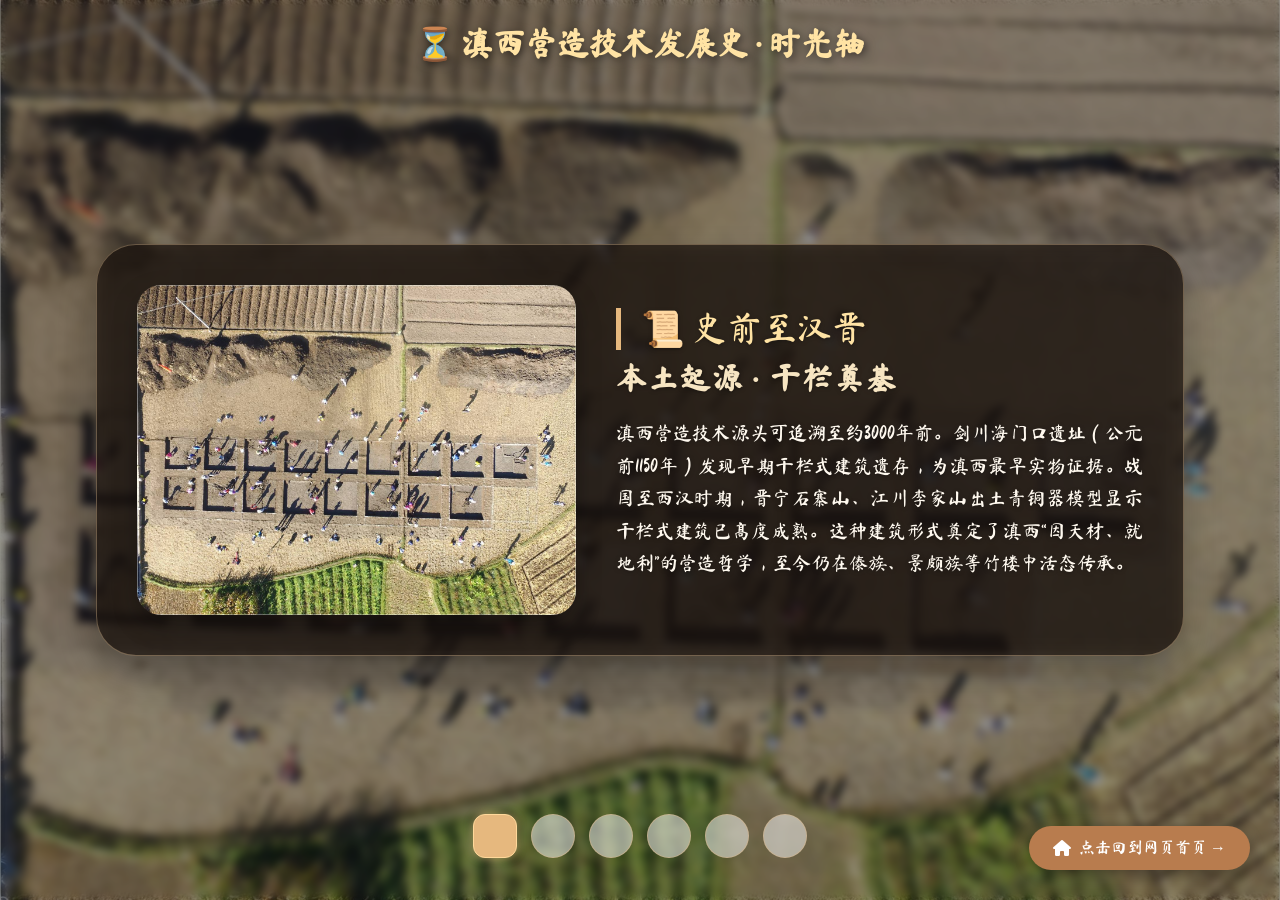
<file: timeline.html>
<!DOCTYPE html>
<html lang="zh-CN">
<head>
  <meta charset="UTF-8">
  <meta name="viewport" content="width=device-width, initial-scale=1.0">
  <title>滇西营造技术发展史 - 时光轴</title>
  <link href="https://fonts.googleapis.com/css2?family=Ma+Shan+Zheng&display=swap" rel="stylesheet">
  <link rel="stylesheet" href="https://cdnjs.cloudflare.com/ajax/libs/font-awesome/6.5.1/css/all.min.css">
  <style>
    * {
      margin: 0;
      padding: 0;
      box-sizing: border-box;
    }

    body {
      font-family: 'Ma Shan Zheng', 'Segoe UI', cursive;
      overflow: hidden;
    }

    /* ========== 全屏沉浸式时间轴样式 ========== */
    .timeline-section {
      position: relative;
      width: 100%;
      height: 100vh;
      overflow: hidden;
    }

    .timeline-title {
      position: absolute;
      top: 25px;
      left: 0;
      right: 0;
      z-index: 15;
      text-align: center;
      font-size: clamp(1.5rem, 4vw, 2rem);
      color: #FFE3A4;
      margin: 0;
      font-family: "Ma Shan Zheng", cursive;
      text-shadow: 2px 2px 8px rgba(0,0,0,0.5);
      pointer-events: none;
    }

    /* 滑动容器 - 全屏 */
    .timeline-slider-container {
      position: relative;
      width: 100%;
      height: 100vh;
      overflow-x: auto;
      overflow-y: hidden;
      scroll-snap-type: x mandatory;
      scroll-behavior: smooth;
      cursor: grab;
      background-size: cover;
      background-position: center;
      background-repeat: no-repeat;
      transition: background-image 0.4s ease-out;
    }

    .timeline-slider-container:active {
      cursor: grabbing;
    }

    /* 隐藏滚动条 */
    .timeline-slider-container::-webkit-scrollbar {
      display: none;
    }
    .timeline-slider-container {
      -ms-overflow-style: none;
      scrollbar-width: none;
    }

    /* 滑动轨道 */
    .timeline-track-slider {
      display: flex;
      flex-direction: row;
      align-items: center;
      height: 100vh;
      width: max-content;
      padding: 0;
    }

    /* 单个时期卡片 */
    .timeline-era-card {
      scroll-snap-align: start;
      width: 100vw;
      height: 100vh;
      flex-shrink: 0;
      display: flex;
      align-items: center;
      justify-content: center;
      background: rgba(0, 0, 0, 0.4);
      backdrop-filter: blur(4px);
    }

    /* 卡片内容容器 */
    .era-content-split {
      display: flex;
      flex-wrap: wrap;
      gap: 40px;
      max-width: 1100px;
      width: 85%;
      margin: 0 auto;
      padding: 40px;
      background: rgba(30, 22, 16, 0.7);
      border-radius: 40px;
      backdrop-filter: blur(8px);
      border: 1px solid rgba(210, 180, 140, 0.4);
      box-shadow: 0 20px 40px rgba(0,0,0,0.3);
    }

    .era-image-box {
      flex: 1;
      min-width: 240px;
      border-radius: 24px;
      overflow: hidden;
      box-shadow: 0 10px 25px rgba(0,0,0,0.3);
    }

    .era-image-box img {
      width: 100%;
      height: 100%;
      max-height: 380px;
      object-fit: cover;
      display: block;
      transition: transform 0.4s ease;
    }

    .era-image-box img:hover {
      transform: scale(1.03);
    }

    .era-text-box {
      flex: 1.2;
      min-width: 260px;
      display: flex;
      flex-direction: column;
      justify-content: center;
      color: #fff9ef;
      text-shadow: 0 1px 4px rgba(0,0,0,0.4);
    }

    .era-period {
      font-size: 2.2rem;
      font-family: "Ma Shan Zheng", cursive;
      color: #FFE3A4;
      margin-bottom: 12px;
      border-left: 5px solid #e6b87e;
      padding-left: 20px;
    }

    .era-title {
      font-size: 1.9rem;
      font-weight: bold;
      margin-bottom: 20px;
      letter-spacing: 2px;
      color: #f7e5c2;
    }

    .era-desc {
      font-size: 1.2rem;
      line-height: 1.7;
      text-align: justify;
      margin-bottom: 12px;
    }

    /* 底部进度指示点 */
    .timeline-dots {
      position: absolute;
      bottom: 30px;
      left: 0;
      right: 0;
      display: flex;
      justify-content: center;
      gap: 14px;
      z-index: 20;
      padding: 12px 0;
    }

    .dot {
      width: 10px;
      height: 10px;
      border-radius: 50%;
      background: rgba(255, 255, 255, 0.5);
      cursor: pointer;
      transition: all 0.3s ease;
      border: 1px solid rgba(210, 180, 140, 0.6);
    }

    .dot.active {
      width: 28px;
      border-radius: 12px;
      background: #e6b87e;
      border-color: #ffd89a;
      box-shadow: 0 0 8px rgba(230, 184, 126, 0.6);
    }

    .dot:hover {
      background: rgba(230, 184, 126, 0.8);
      transform: scale(1.2);
    }

    /* 滑动引导提示 */
    .swipe-hint {
      position: absolute;
      bottom: 100px;
      left: 50%;
      transform: translateX(-50%);
      background: rgba(0,0,0,0.6);
      backdrop-filter: blur(8px);
      padding: 8px 20px;
      border-radius: 40px;
      color: #FFE3A4;
      font-size: 0.85rem;
      font-family: "Ma Shan Zheng", cursive;
      white-space: nowrap;
      animation: fadeOut 3s ease forwards;
      pointer-events: none;
      border: 1px solid rgba(210, 180, 140, 0.5);
    }

    @keyframes fadeOut {
      0% { opacity: 1; }
      70% { opacity: 1; }
      100% { opacity: 0; visibility: hidden; }
    }

    /* 返回首页按钮 */
    .back-home-btn {
      position: fixed;
      bottom: 30px;
      right: 30px;
      z-index: 30;
      background: #b87c4e;
      border: none;
      color: white;
      font-size: 1rem;
      font-family: "Ma Shan Zheng", cursive;
      padding: 12px 24px;
      border-radius: 40px;
      cursor: pointer;
      transition: all 0.3s ease;
      box-shadow: 0 4px 15px rgba(0,0,0,0.3);
      display: flex;
      align-items: center;
      gap: 8px;
      text-decoration: none;
    }

    .back-home-btn:hover {
      background: #9b5e32;
      transform: scale(1.03);
    }

    @media (max-width: 780px) {
      .era-content-split {
        flex-direction: column;
        padding: 25px;
        gap: 20px;
        width: 90%;
      }
      .era-period {
        font-size: 1.6rem;
      }
      .era-title {
        font-size: 1.4rem;
      }
      .era-desc {
        font-size: 0.9rem;
      }
      .back-home-btn {
        bottom: 20px;
        right: 20px;
        padding: 8px 18px;
        font-size: 0.85rem;
      }
    }
	
	/* ========== 白板触屏优化 ========== */

/* 1. 增大所有可点击区域（触屏友好） */
.back-home-btn,
.dot,
.swipe-hint {
  min-width: 44px;
  min-height: 44px;
  cursor: pointer;
}

/* 2. 禁用长按菜单和文本选择（避免触屏干扰） */
* {
  -webkit-touch-callout: none;
  -webkit-user-select: none;
  user-select: none;
}

/* 3. 触屏按下反馈效果 */
.back-home-btn:active,
.dot:active {
  opacity: 0.7;
  transform: scale(0.96);
  transition: all 0.05s ease;
}

/* 4. 滚动条优化（触屏滑动更流畅） */
body {
  -webkit-overflow-scrolling: touch;
}

/* 5. 滑动容器触屏优化 */
.timeline-slider-container {
  -webkit-overflow-scrolling: touch;
  scroll-snap-type: x mandatory;
  overflow-x: auto;
  cursor: grab;
}

.timeline-slider-container:active {
  cursor: grabbing;
}

/* 6. 按钮悬停效果仅限非触屏设备（避免触屏闪烁） */
@media (hover: hover) {
  .back-home-btn:hover {
    background: #9b5e32;
    transform: scale(1.03);
    transition: all 0.2s ease;
  }
  .dot:hover {
    background: rgba(230, 184, 126, 0.8);
    transform: scale(1.2);
  }
}
  </style>
</head>
<body>
  <section class="timeline-section">
    <h2 class="timeline-title">⏳ 滇西营造技术发展史 · 时光轴</h2>
    
    <div class="timeline-slider-container" id="timelineSlider">
      <div class="timeline-track-slider" id="timelineTrack"></div>
    </div>
    
    <div class="timeline-dots" id="timelineDots"></div>
    <div class="swipe-hint" id="swipeHint">← 左右滑动浏览千年营造 →</div>
    
	<a href="index.html#tech-intro" class="back-home-btn">
  <i class="fas fa-home"></i> 点击回到网页首页 →
</a>
  </section>

  <script>
    // ==================== 时间轴数据 ====================
    const timelineData = [
  { period: "史前至汉晋", title: "本土起源 · 干栏奠基", desc: "滇西营造技术源头可追溯至约3000年前。剑川海门口遗址（公元前1150年）发现早期干栏式建筑遗存，为滇西最早实物证据。战国至西汉时期，晋宁石寨山、江川李家山出土青铜器模型显示干栏式建筑已高度成熟。这种建筑形式奠定了滇西“因天材、就地利”的营造哲学，至今仍在傣族、景颇族等竹楼中活态传承。", img: "images/shiqianzhihanjin.jpg" },
  { period: "唐宋（南诏大理国）", title: "佛化融合 · 密檐高塔", desc: "南诏（738-902年）和大理国（937-1253年）时期，佛教密宗空前盛行，深刻影响滇西建筑。大理崇圣寺三塔为此时期巅峰之作。剑川石钟山石窟保存大量建筑形象石刻，清晰记录殿堂、斗拱等形制。建筑融合中原、印度、吐蕃及本土文化，形成雄奇俊秀的滇西佛寺风格。", img: "images/tangsong.jpg" },
  { period: "明代", title: "汉式融合 · 体系奠定", desc: "明代是滇西营造技术史上最关键的转折期。明洪武年间（1381年）明军平定云南并实行大规模军屯、民屯，中原抬梁式、穿斗式木构技术全面落地。合院民居正式定型，'三坊一照壁''四合五天井'成为白族地区主流格局。剑川木匠作为专业匠作群体开始形成。保山玉皇阁等殿堂保存至今，是研究明代技术融合的珍贵标本。", img: "images/mingdai.jpg" },
  { period: "清代", title: "技艺鼎盛 · 木雕巅峰", desc: "清代近三百年间，营造口诀与匠作图谱通过口传心授不断完善。木雕以剑川“硬雕”“软雕”技法闻名，人物花鸟栩栩如生，民间流传“一两木屑一两银”。白族民居彩绘以水墨淡彩为主，与木雕相得益彰。穿斗式与抬梁式灵活结合，兼具大空间需求与抗震性能。丽江木府、大理喜洲民居群为清代杰出代表。", img: "images/qingdai.jpg" },
  { period: "民国", title: "中西交汇 · 承古开新", desc: "民国时期，滇西因侨商往来出现中西融合的新特征。传统穿斗式木构框架继续作为结构核心，同时局部引入西式元素。腾冲和顺古镇的侨乡民居为典型代表，体现“守其根本、开其眼界”的包容态度。传统技艺在战乱年代仍由民间工匠顽强坚守，留下大量宝贵遗产。", img: "images/minguo.jpg" },
  { period: "当代（1950年至今）", title: "非遗保护 · 数字活化", desc: "建国以来经历“修缮保护—非遗活化—数字传承”三阶段。1950s-1990s重点文物得到系统修缮。剑川木雕于2011年列入国家级非遗，传习所、工艺学院相继建立。2020s以来，三维激光扫描、BIM建模、VR/AR技术广泛应用。截至2024年底，剑川木雕产业从业人员超2.5万人，年产值达5.5亿元，实现“保护中发展，发展中传承”。", img: "images/dangdai.jpg" }
];

    let currentIndex = 0;
    const sliderContainer = document.getElementById("timelineSlider");
    const trackContainer = document.getElementById("timelineTrack");
    const dotsContainer = document.getElementById("timelineDots");

    // 渲染卡片
    function renderCards() {
      trackContainer.innerHTML = "";
      timelineData.forEach((item, idx) => {
        const card = document.createElement("div");
        card.className = "timeline-era-card";
        card.innerHTML = `
          <div class="era-content-split">
            <div class="era-image-box">
              <img src="${item.img}" alt="${item.period}" onerror="this.src='images/fengmian.jpeg'">
            </div>
            <div class="era-text-box">
              <div class="era-period">📜 ${item.period}</div>
              <div class="era-title">${item.title}</div>
              <div class="era-desc">${item.desc}</div>
            </div>
          </div>
        `;
        trackContainer.appendChild(card);
      });
    }

    // 渲染底部进度点
    function renderDots() {
      dotsContainer.innerHTML = "";
      timelineData.forEach((_, idx) => {
        const dot = document.createElement("div");
        dot.className = "dot" + (idx === currentIndex ? " active" : "");
        dot.addEventListener("click", () => scrollToIndex(idx));
        dotsContainer.appendChild(dot);
      });
    }

    // 更新进度点高亮
    function updateDots() {
      const dots = document.querySelectorAll(".dot");
      dots.forEach((dot, idx) => {
        if (idx === currentIndex) dot.classList.add("active");
        else dot.classList.remove("active");
      });
    }

    // 更新背景图片
    function updateBackgroundByIndex(index) {
      if (!sliderContainer) return;
      const currentEra = timelineData[index];
      if (currentEra && currentEra.img) {
        sliderContainer.style.backgroundImage = `url('${currentEra.img}')`;
        sliderContainer.style.backgroundSize = "cover";
        sliderContainer.style.backgroundPosition = "center";
      } else {
        sliderContainer.style.backgroundImage = "url('images/fengmian.jpeg')";
      }
    }

    // 滑动到指定索引
    function scrollToIndex(index) {
      if (index < 0) index = 0;
      if (index >= timelineData.length) index = timelineData.length - 1;
      currentIndex = index;
      
      const cards = document.querySelectorAll(".timeline-era-card");
      if (cards.length && cards[currentIndex]) {
        cards[currentIndex].scrollIntoView({
          behavior: "smooth",
          block: "nearest",
          inline: "start"
        });
      }
      updateBackgroundByIndex(currentIndex);
      updateDots();
    }

    // 从滚动位置同步索引
    function syncIndexFromScroll() {
      const cards = document.querySelectorAll(".timeline-era-card");
      if (!cards.length) return;
      const containerRect = sliderContainer.getBoundingClientRect();
      const containerCenter = containerRect.left + containerRect.width / 2;
      
      let closestIdx = 0;
      let minDistance = Infinity;
      cards.forEach((card, idx) => {
        const cardRect = card.getBoundingClientRect();
        const cardCenter = cardRect.left + cardRect.width / 2;
        const dist = Math.abs(containerCenter - cardCenter);
        if (dist < minDistance) {
          minDistance = dist;
          closestIdx = idx;
        }
      });
      if (closestIdx !== currentIndex) {
        currentIndex = closestIdx;
        updateBackgroundByIndex(currentIndex);
        updateDots();
      }
    }

    // 绑定滚动事件
    function bindScrollSync() {
      sliderContainer.addEventListener("scroll", () => syncIndexFromScroll());
      window.addEventListener("resize", () => syncIndexFromScroll());
    }

    // 初始化
    function initTimeline() {
      renderCards();
      renderDots();
      setTimeout(() => {
        if (timelineData[0]) {
          sliderContainer.style.backgroundImage = `url('${timelineData[0].img}')`;
          sliderContainer.style.backgroundSize = "cover";
          sliderContainer.style.backgroundPosition = "center";
        }
        updateBackgroundByIndex(0);
        scrollToIndex(0);
        bindScrollSync();
        
        // 提示自动消失
        const hint = document.getElementById("swipeHint");
        if (hint) setTimeout(() => hint.remove(), 3500);
      }, 100);
    }

    initTimeline();
  </script>
</body>
</html>
</file>
